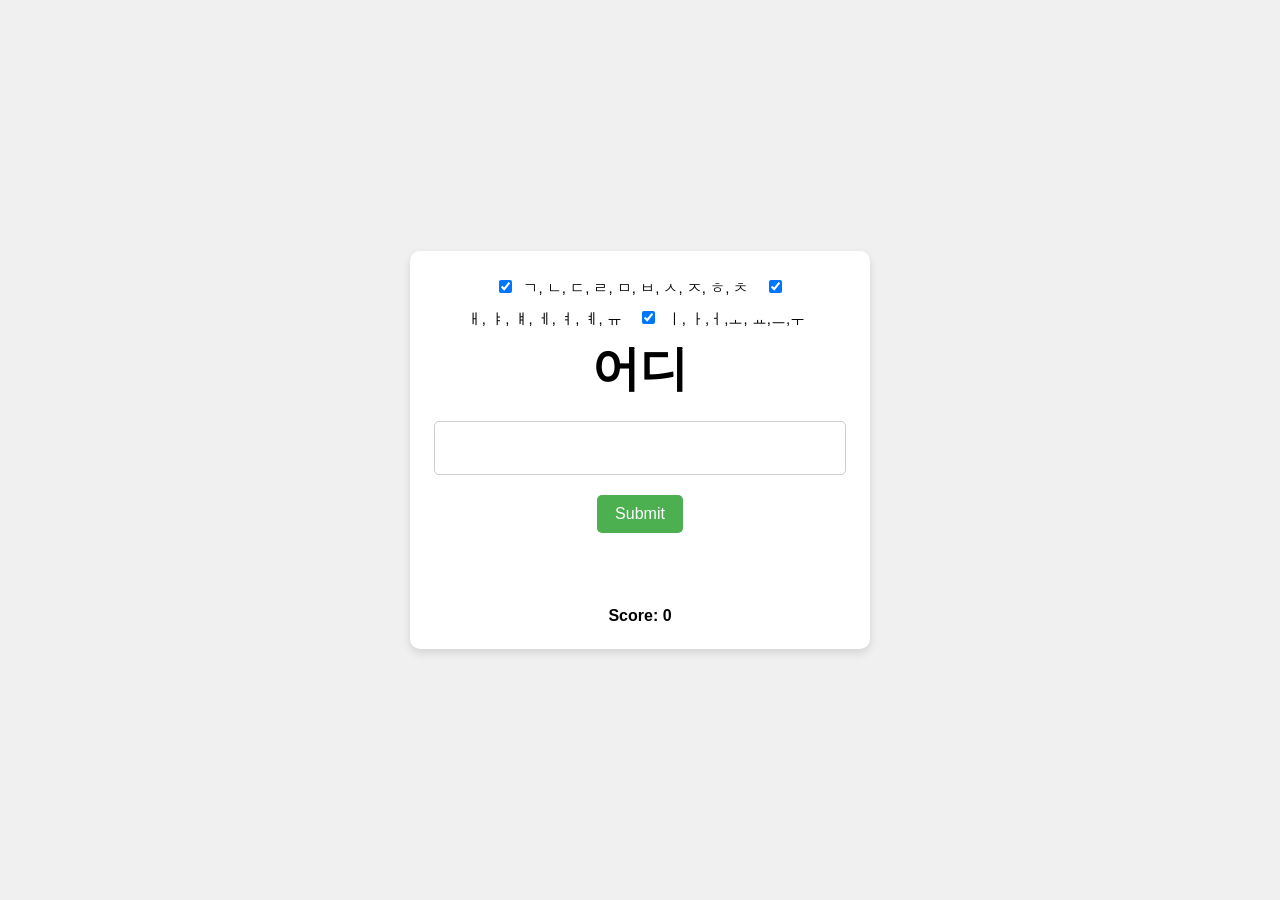
<file: index.html>
<!DOCTYPE html>
<html lang="en">
<head>
    <meta charset="UTF-8">
    <meta name="viewport" content="width=device-width, initial-scale=1.0">
    <title>Hangul Practice</title>
    <link rel="stylesheet" href="styles.css">
</head>
<body>
    <form id="myForm">
        <div>
            <input type="checkbox" id="consonants" checked>
            <label for="consonants">ㄱ, ㄴ, ㄷ, ㄹ, ㅁ, ㅂ, ㅅ, ㅈ, ㅎ, ㅊ</label>
            <input type="checkbox" id="vowels" checked>
            <label for="vowels">ㅐ, ㅑ, ㅒ, ㅔ, ㅕ, ㅖ, ㅠ</label>
            <input type="checkbox" id="vowels2" checked>
            <label for="vowels2">ㅣ, ㅏ,ㅓ,ㅗ, ㅛ,ㅡ,ㅜ</label>
        </div>
        <div id="hangulCharacter"></div>
        <input type="text" id="userInput" autocomplete="off">
        <button type="submit">Submit</button>
        <div id="result"></div>
        <div id="counter">Score: 0</div>
    </form>
    

    <script>
        /*const hangul = {
    "ㄱ": "k",
    "ㄴ": "n",
    "ㄷ": "d",
    "ㄹ": "r",
    "ㅁ": "m",
    "ㅂ": "b",
    "ㅅ": "s",
    "ㅈ": "j",
    "ㅎ": "h",
    "ㅊ": "ch",
    "ㅣ": "i",
    "ㅏ": "a",
    "ㅐ": "ae",
    "ㅑ": "ya",
    "ㅒ": "yae",
    "ㅓ": "eo",
    "ㅔ": "e",
    "ㅕ": "yeo",
    "ㅖ": "ye",
    "ㅗ": "o",
    "ㅛ": "yo",
    "ㅜ": "u",
    "ㅠ": "yu",
    "ㅡ": "eu",
    "보세요": "boseyo",
    "읽으세요": "irkeuseyo",
    
    // Additional words
    "쓰세요": "sseuseyo",
    "말하세요": "malhaseyo",
    "따라 하세요": "ttara haseyo",
    "알아요": "arayo",
    "몰라요": "mollayo",
    "안녕히 가세요": "annyeonghi gaseyo",
    "어느": "eoneu",
    "이름": "ireum",
    "나라": "nara",
    "뭐": "mwo",
    "국적": "gukjeok",
    "일본": "ilbon",
    "인도": "indo",
    "영국": "yeongguk",
    "독일": "dogil",
    "의사": "uisa",
    "간호사": "ganhosa",
    "선생님": "seonsaengnim",
    "경찰": "gyeongchal",
    "중국": "jung-guk",
    "프랑스": "peurangseu",
    "러시아": "reosia",
    "사람": "saram",
    "직업": "jigeop",
    "가수": "gasu",
    "학생": "haksaeng",
    "요리사": "yorisa",
    "변호사": "byeonhosa",
    "연구원": "yeonguwon",
    "여자친구": "yeojachingu",
    "남자친구": "namjachingu",
    "가방": "gabang",
    "의자": "uija",
    "책상": "chaeksang",
    "노트북": "noteubuk",
    "지도": "jido",
    "공책": "gongchaek",
    "휴대폰": "hyudaepon",
    "연필": "yeonpil",
    "지우개": "jiugae",
    "창문": "changmun",
    "모자": "moja",
    "시계": "sigye",
    "책": "chaek",
    "필통": "piltong",
    "펜": "pen",
    "지갑": "jigap",
    "돈": "don",
    "조직": "jojik",
    "우산": "usan",
    "카메라": "kamera",
    "차": "cha",
    "물": "mul",
    "거울": "geoul",
    "열쇠": "yeolsoe",
    "명함": "myeongham",
    "그림": "geurim",
    "주다": "juda",
    "잠깐만요": "jamkkanmanyo",
    "기다리다": "gidarida",
    "보다": "boda",
    "읽다": "ilkda",
    "앉다": "anjda",
    "몇": "myeot",
    "반찬": "banchan",
    "우유": "uyu",
    "수량": "suryang",
    "오늘": "oneul",
    "신문": "sinmun",
    "꽃": "kkoch",
    "영화": "yeonghwa",
    "같이": "gachi",
    "요리하다": "yorihada",
    "쇼핑": "syoping",
    "자다": "jada",
    "배우다": "baeuda",
    "운동하다": "undonghada",
    "사다": "sada",
    "마시다": "masida",
    "일하다": "ilhada",
    "노래하다": "noraehada",
    "전화하다": "jeonhwahada",
    "가르치다": "gareuchida",
    "여기": "yeogi",
    "저기": "jeogi",
    "거기": "geogi",
    "어디": "eodi",
    "공원": "gongwon",
    "식당": "sikdang",
    "대사관": "daesagwan",
    "병원": "byeongwon",
    "공항": "gonghang",
    "도서관": "doseogwan",
    "화장실": "hwajangsil",
    "서점": "seojeom",
    "은행": "eunhaeng",
    "극장": "geukjang"
};*/
const hangul = {
  "주다": "to give",
  "기다리다": "to wait",
  "보다": "to look",
  "일하다": "to work",
  "읽다": "to read",
  "앉다": "to sit",
  "자다": "to sleep",
  "배우다": "to learn",
  "운동하다": "to exercise",
  "사다": "to buy",
  "마시다": "to drink",
  "노래하다": "to sing",
  "전화하다": "to call",
  "가르치다": "to teach",
  "여기": "here",
  "저기": "over there",
  "거기": "there",
  "어디": "where",
  "공원": "park",
  "식당": "restaurant",
  "대사관": "embassy",
  "병원": "hospital",
  "공항": "airport",
  "도서관": "library",
  "화장실": "toilet",
  "서점": "bookstore",
  "은행": "bank",
  "극장": "theater",
  "요즘": "these days",
  "백화점": "department store",
  "커피숍": "coffee shop",
  "학교": "school"
};


        const consonants = [
  "주다",
  "기다리다",
  "보다",
  "일하다",
  "읽다",
  "앉다",
  "자다",
  "배우다",
  "운동하다",
  "사다",
  "마시다",
  "노래하다",
  "전화하다",
  "가르치다",
  "여기",
  "저기",
  "거기",
  "어디",
  "공원",
  "식당",
  "대사관",
  "병원",
  "공항",
  "도서관",
  "화장실",
  "서점",
  "은행",
  "극장",
  "요즘",
  "백화점",
  "커피숍",
  "학교"
];
        const vowels = [];

        const vowels2 = [];
        
        let correctCounter = 0;

        function getRandomHangul(selectedHangul) {
            const randomIndex = Math.floor(Math.random() * selectedHangul.length);
            return selectedHangul[randomIndex];
        }

        function displayNewHangul() {
            let selectedHangul = [];
            if (document.getElementById('consonants').checked) {
                selectedHangul = selectedHangul.concat(consonants);
            }
            if (document.getElementById('vowels').checked) {
                selectedHangul = selectedHangul.concat(vowels);
            }
            if (document.getElementById('vowels2').checked) {
                selectedHangul = selectedHangul.concat(vowels2);
            }
            const hangulChar = getRandomHangul(selectedHangul);
            document.getElementById('hangulCharacter').textContent = hangulChar;
            return hangulChar;
        }

        // Display a random Hangul character on page load
        let currentHangul = displayNewHangul();

        document.getElementById('myForm').addEventListener('submit', function(event) {
            event.preventDefault(); // Prevent form from submitting

            var userInput = document.getElementById('userInput').value.trim().toLowerCase();
            var resultElement = document.getElementById('result');
            var counterElement = document.getElementById('counter');
            var correctHangul = hangul[currentHangul];

            if (userInput === correctHangul) {
                correctCounter++; // Increment the counter
                resultElement.textContent = "Input is correct!";
                resultElement.style.color = "green";
            } else {
                resultElement.textContent = `Input is incorrect. The correct answer is ${correctHangul}.`;
                resultElement.style.color = "red";
            }

            counterElement.textContent = "Score: " + correctCounter; // Update the counter display

            // Reset the form input field
            document.getElementById('userInput').value = '';

            // Display a new random Hangul character
            currentHangul = displayNewHangul();
        });

        // Update the displayed Hangul character when checkboxes are changed
        document.getElementById('consonants').addEventListener('change', displayNewHangul);
        document.getElementById('vowels').addEventListener('change', displayNewHangul);
        document.getElementById('vowels2').addEventListener('change', displayNewHangul);
    </script>
</body>
</html>
</file>
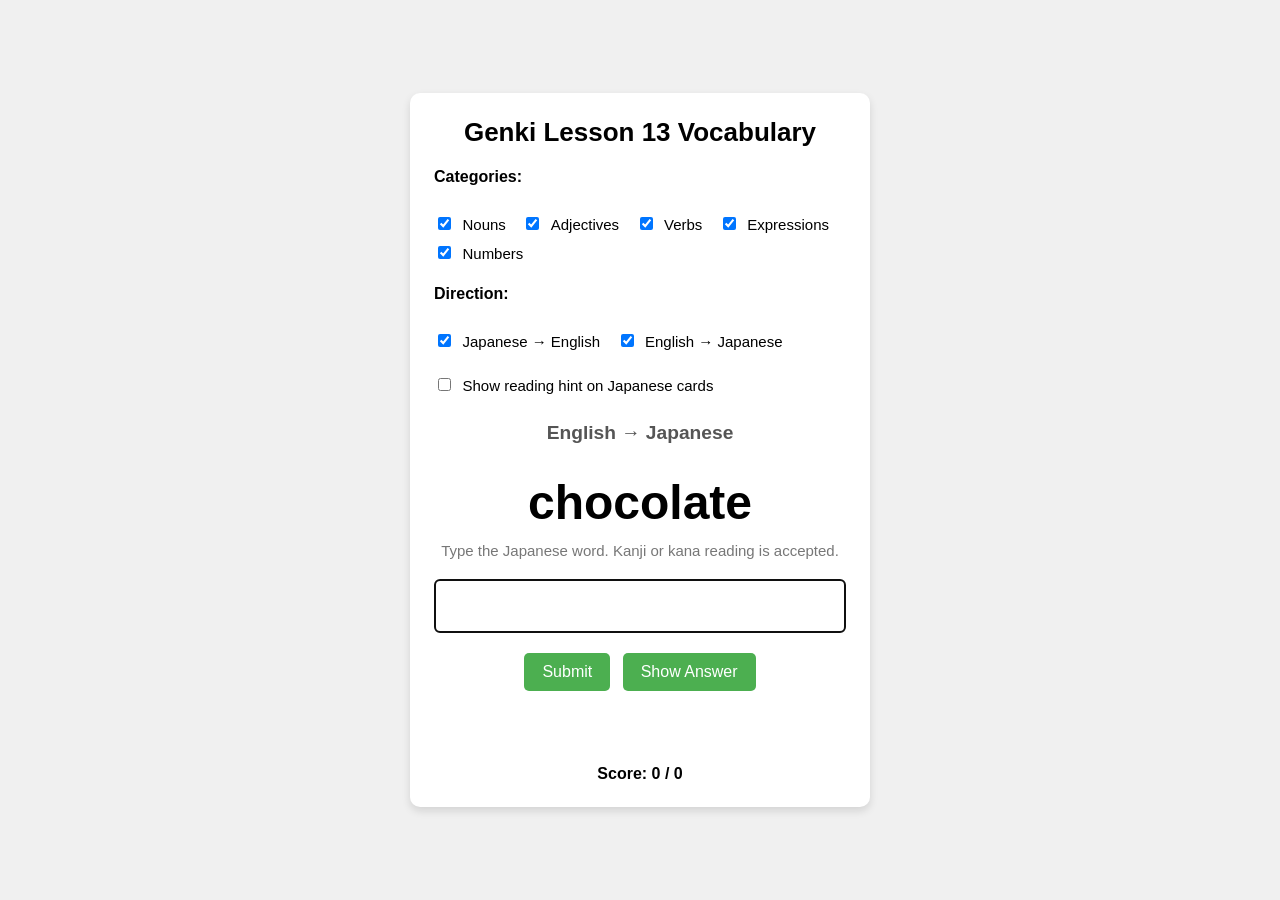
<file: index copy.html>
<!DOCTYPE html>
<html lang="en">
<head>
  <meta charset="UTF-8">
  <meta name="viewport" content="width=device-width, initial-scale=1.0">
  <title>Genki Lesson 13 Vocab Flashcards</title>
  <link rel="stylesheet" href="styles.css">

  <style>
    body {
      font-family: Arial, sans-serif;
      padding: 20px;
    }

    #cardPrompt {
      font-size: 3rem;
      margin: 30px 0 10px;
      font-weight: bold;
    }

    #mode {
      font-size: 1.2rem;
      color: #555;
      margin-top: 20px;
    }

    #hint {
      color: #777;
      margin-bottom: 15px;
    }

    input[type="text"] {
      font-size: 1.3rem;
      padding: 8px;
      width: 90%;
      max-width: 500px;
    }

    button {
      font-size: 1rem;
      padding: 8px 12px;
      margin-top: 10px;
    }

    #result {
      margin-top: 20px;
      font-size: 1.2rem;
      min-height: 40px;
    }

    #counter {
      margin-top: 10px;
      font-weight: bold;
    }

    .controls {
      margin-bottom: 15px;
    }

    label {
      margin-right: 12px;
      display: inline-block;
    }
  </style>
</head>

<body>
  <form id="myForm">
    <h1>Genki Lesson 13 Vocabulary</h1>

    <div class="controls">
      <strong>Categories:</strong><br>

      <input type="checkbox" id="nouns" checked>
      <label for="nouns">Nouns</label>

      <input type="checkbox" id="adjectives" checked>
      <label for="adjectives">Adjectives</label>

      <input type="checkbox" id="verbs" checked>
      <label for="verbs">Verbs</label>

      <input type="checkbox" id="expressions" checked>
      <label for="expressions">Expressions</label>

      <input type="checkbox" id="numbers" checked>
      <label for="numbers">Numbers</label>
    </div>

    <div class="controls">
      <strong>Direction:</strong><br>

      <input type="checkbox" id="jpToEn" checked>
      <label for="jpToEn">Japanese → English</label>

      <input type="checkbox" id="enToJp" checked>
      <label for="enToJp">English → Japanese</label>
    </div>

    <div class="controls">
      <input type="checkbox" id="showReading">
      <label for="showReading">Show reading hint on Japanese cards</label>
    </div>

    <div id="mode"></div>
    <div id="cardPrompt"></div>
    <div id="hint"></div>

    <input type="text" id="userInput" autocomplete="off" autofocus>
    <br>

    <button type="submit">Submit</button>
    <button type="button" id="showAnswerButton">Show Answer</button>

    <div id="result"></div>
    <div id="counter">Score: 0 / 0</div>
  </form>

  <script>
const vocab = [
  // Nouns
  {
    jp: "奥さん",
    reading: "おくさん",
    en: ["wife", "your wife", "someone's wife"],
    category: "nouns"
  },
  {
    jp: "ご主人",
    reading: "ごしゅじん",
    en: ["husband", "your husband", "someone's husband"],
    category: "nouns"
  },
  {
    jp: "パートナー",
    reading: "パートナー",
    en: ["partner"],
    category: "nouns"
  },
  {
    jp: "おじさん",
    reading: "おじさん",
    en: ["uncle", "middle-aged man"],
    category: "nouns"
  },
  {
    jp: "おばさん",
    reading: "おばさん",
    en: ["aunt", "middle-aged woman"],
    category: "nouns"
  },
  {
    jp: "両親",
    reading: "りょうしん",
    en: ["parents"],
    category: "nouns"
  },
  {
    jp: "大家さん",
    reading: "おおやさん",
    en: ["landlord", "landlady"],
    category: "nouns"
  },
  {
    jp: "皆さん",
    reading: "みなさん",
    en: ["everyone", "all of you"],
    category: "nouns"
  },
  {
    jp: "チョコレート",
    reading: "チョコレート",
    en: ["chocolate"],
    category: "nouns"
  },
  {
    jp: "みかん",
    reading: "みかん",
    en: ["mandarin orange", "orange"],
    category: "nouns"
  },
  {
    jp: "トレーナー",
    reading: "トレーナー",
    en: ["sweatshirt"],
    category: "nouns"
  },
  {
    jp: "シャツ",
    reading: "シャツ",
    en: ["shirt"],
    category: "nouns"
  },
  {
    jp: "ネクタイ",
    reading: "ネクタイ",
    en: ["necktie", "tie"],
    category: "nouns"
  },
  {
    jp: "マフラー",
    reading: "マフラー",
    en: ["winter scarf", "scarf"],
    category: "nouns"
  },
  {
    jp: "指輪",
    reading: "ゆびわ",
    en: ["ring"],
    category: "nouns"
  },
  {
    jp: "鉛筆",
    reading: "えんぴつ",
    en: ["pencil"],
    category: "nouns"
  },
  {
    jp: "ぬいぐるみ",
    reading: "ぬいぐるみ",
    en: ["stuffed animal", "teddy bear", "plush toy"],
    category: "nouns"
  },
  {
    jp: "漫画",
    reading: "まんが",
    en: ["comic book", "manga"],
    category: "nouns"
  },
  {
    jp: "化粧品",
    reading: "けしょうひん",
    en: ["cosmetics", "makeup"],
    category: "nouns"
  },
  {
    jp: "ラジオ",
    reading: "ラジオ",
    en: ["radio"],
    category: "nouns"
  },
  {
    jp: "お皿",
    reading: "おさら",
    en: ["plate", "dish"],
    category: "nouns"
  },
  {
    jp: "お返し",
    reading: "おかえし",
    en: ["return gift", "return", "token of gratitude"],
    category: "nouns"
  },
  {
    jp: "履歴書",
    reading: "りれきしょ",
    en: ["resume", "résumé", "CV"],
    category: "nouns"
  },
  {
    jp: "クリスマス",
    reading: "クリスマス",
    en: ["Christmas"],
    category: "nouns"
  },
  {
    jp: "バレンタインデー",
    reading: "バレンタインデー",
    en: ["Valentine's Day", "Valentines Day"],
    category: "nouns"
  },
  {
    jp: "ホワイトデー",
    reading: "ホワイトデー",
    en: ["White Day"],
    category: "nouns"
  },

  // Adjectives
  {
    jp: "欲しい",
    reading: "ほしい",
    en: ["to want", "want", "wanted"],
    category: "adjectives"
  },
  {
    jp: "おしゃれな",
    reading: "おしゃれな",
    jpAnswers: ["おしゃれな", "おしゃれ"],
    en: ["fashionable", "stylish"],
    category: "adjectives"
  },
  {
    jp: "けちな",
    reading: "けちな",
    jpAnswers: ["けちな", "けち"],
    en: ["stingy", "cheap"],
    category: "adjectives"
  },

  // Verbs
  {
    jp: "送る",
    reading: "おくる",
    en: ["to send", "send"],
    category: "verbs"
  },
  {
    jp: "似合う",
    reading: "にあう",
    en: ["to look good on", "look good on", "to suit", "suit"],
    category: "verbs"
  },
  {
    jp: "あきらめる",
    reading: "あきらめる",
    en: ["to give up", "give up"],
    category: "verbs"
  },
  {
    jp: "あげる",
    reading: "あげる",
    en: ["to give", "give", "to give to others"],
    category: "verbs"
  },
  {
    jp: "くれる",
    reading: "くれる",
    en: ["to give me", "give me", "to give us", "give us"],
    category: "verbs"
  },
  {
    jp: "できる",
    reading: "できる",
    en: ["to come into existence", "come into existence", "to be made", "be made", "can do"],
    category: "verbs"
  },
  {
    jp: "相談する",
    reading: "そうだんする",
    en: ["to consult", "consult", "to ask for advice", "ask for advice"],
    category: "verbs"
  },
  {
    jp: "注意する",
    reading: "ちゅういする",
    en: ["to give warning", "give warning", "to warn", "warn", "to watch out", "watch out"],
    category: "verbs"
  },
  {
    jp: "プロポーズする",
    reading: "プロポーズする",
    en: ["to propose marriage", "propose marriage", "to propose", "propose"],
    category: "verbs"
  },

  // Adverbs and expressions
  {
    jp: "～くん",
    reading: "～くん",
    en: ["Mr.", "Ms.", "casual suffix"],
    category: "expressions"
  },
  {
    jp: "～たち",
    reading: "～たち",
    en: ["plural suffix", "makes a noun plural"],
    category: "expressions"
  },
  {
    jp: "私たち",
    reading: "わたしたち",
    en: ["we", "us"],
    category: "expressions"
  },
  {
    jp: "こんな",
    reading: "こんな",
    en: ["like this", "this kind of"],
    category: "expressions"
  },
  {
    jp: "急に",
    reading: "きゅうに",
    en: ["suddenly"],
    category: "expressions"
  },
  {
    jp: "ちょうど",
    reading: "ちょうど",
    en: ["exactly", "just"],
    category: "expressions"
  },
  {
    jp: "よく",
    reading: "よく",
    en: ["well", "often"],
    category: "expressions"
  },
  {
    jp: "さあ",
    reading: "さあ",
    en: ["I am not sure", "I don't know"],
    category: "expressions"
  },
  {
    jp: "どうしたらいい",
    reading: "どうしたらいい",
    en: ["what should one do", "what should I do", "what should we do"],
    category: "expressions"
  },

  // Counters
  {
    jp: "～個",
    reading: "～こ",
    en: ["counter for small items", "generic counter for smaller items"],
    category: "numbers"
  },
  {
    jp: "～冊",
    reading: "～さつ",
    en: ["counter for bound volumes", "counter for books"],
    category: "numbers"
  },
  {
    jp: "～台",
    reading: "～だい",
    en: ["counter for equipment", "counter for machines", "counter for vehicles"],
    category: "numbers"
  },
  {
    jp: "～匹",
    reading: "～ひき",
    en: ["counter for small animals", "counter for smaller animals"],
    category: "numbers"
  },
  {
    jp: "～本",
    reading: "～ほん",
    en: ["counter for long objects", "counter for cylindrical objects"],
    category: "numbers"
  }
];

    let currentCard = null;
    let currentDirection = null;
    let correctCounter = 0;
    let totalCounter = 0;

    function normalizeEnglish(text) {
      return text
        .toLowerCase()
        .trim()
        .replace(/[.,!?;:()]/g, "")
        .replace(/[’']/g, "")
        .replace(/\.\.\./g, "")
        .replace(/\s+/g, " ")
        .replace(/^to be /, "")
        .replace(/^to /, "");
    }

    function normalizeJapanese(text) {
      return text
        .trim()
        .replace(/\s+/g, "")
        .replace(/[～~]/g, "");
    }

    function getCheckedCategories() {
      const categories = [];

      if (document.getElementById("nouns").checked) {
        categories.push("nouns");
      }

      if (document.getElementById("adjectives").checked) {
        categories.push("adjectives");
      }

      if (document.getElementById("verbs").checked) {
        categories.push("verbs");
      }

      if (document.getElementById("expressions").checked) {
        categories.push("expressions");
      }

      if (document.getElementById("numbers").checked) {
        categories.push("numbers");
      }

      return categories;
    }

    function getCheckedDirections() {
      const directions = [];

      if (document.getElementById("jpToEn").checked) {
        directions.push("jp-en");
      }

      if (document.getElementById("enToJp").checked) {
        directions.push("en-jp");
      }

      return directions;
    }

    function getRandomItem(array) {
      return array[Math.floor(Math.random() * array.length)];
    }

    function displayNewCard() {
      const selectedCategories = getCheckedCategories();
      const selectedDirections = getCheckedDirections();

      const resultElement = document.getElementById("result");
      const modeElement = document.getElementById("mode");
      const cardPromptElement = document.getElementById("cardPrompt");
      const hintElement = document.getElementById("hint");

      if (selectedCategories.length === 0) {
        cardPromptElement.textContent = "Select at least one category.";
        modeElement.textContent = "";
        hintElement.textContent = "";
        currentCard = null;
        return;
      }

      if (selectedDirections.length === 0) {
        cardPromptElement.textContent = "Select at least one direction.";
        modeElement.textContent = "";
        hintElement.textContent = "";
        currentCard = null;
        return;
      }

      const selectedVocab = vocab.filter(card =>
        selectedCategories.includes(card.category)
      );

      currentCard = getRandomItem(selectedVocab);
      currentDirection = getRandomItem(selectedDirections);

      resultElement.textContent = "";

      if (currentDirection === "jp-en") {
        modeElement.textContent = "Japanese → English";
        cardPromptElement.textContent = currentCard.jp;

        if (document.getElementById("showReading").checked) {
          hintElement.textContent = "Reading: " + currentCard.reading;
        } else {
          hintElement.textContent = "Type the English meaning.";
        }
      } else {
        modeElement.textContent = "English → Japanese";
        cardPromptElement.textContent = currentCard.en[0];
        hintElement.textContent = "Type the Japanese word. Kanji or kana reading is accepted.";
      }

      document.getElementById("userInput").focus();
    }

    function checkAnswer(userInput) {
      if (!currentCard) {
        return false;
      }

      if (currentDirection === "jp-en") {
        const normalizedInput = normalizeEnglish(userInput);

        return currentCard.en.some(answer =>
          normalizeEnglish(answer) === normalizedInput
        );
      }

      if (currentDirection === "en-jp") {
        const normalizedInput = normalizeJapanese(userInput);

        const acceptedJapaneseAnswers = [
          currentCard.jp,
          currentCard.reading,
          ...(currentCard.jpAnswers || [])
        ];

        return acceptedJapaneseAnswers.some(answer =>
          normalizeJapanese(answer) === normalizedInput
        );
      }

      return false;
    }

    function getCorrectAnswerText() {
      if (!currentCard) {
        return "";
      }

      if (currentDirection === "jp-en") {
        return `${currentCard.en[0]} — ${currentCard.jp}（${currentCard.reading}）`;
      }

      return `${currentCard.jp}（${currentCard.reading}） — ${currentCard.en[0]}`;
    }

    document.getElementById("myForm").addEventListener("submit", function(event) {
      event.preventDefault();

      const userInput = document.getElementById("userInput").value.trim();
      const resultElement = document.getElementById("result");
      const counterElement = document.getElementById("counter");

      if (!currentCard || userInput === "") {
        return;
      }

      totalCounter++;

      if (checkAnswer(userInput)) {
        correctCounter++;
        resultElement.textContent = "Correct!";
        resultElement.style.color = "green";
      } else {
        resultElement.textContent = "Incorrect. Correct answer: " + getCorrectAnswerText();
        resultElement.style.color = "red";
      }

      counterElement.textContent = `Score: ${correctCounter} / ${totalCounter}`;

      document.getElementById("userInput").value = "";

      setTimeout(displayNewCard, 700);
    });

    document.getElementById("showAnswerButton").addEventListener("click", function() {
      const resultElement = document.getElementById("result");

      resultElement.textContent = "Answer: " + getCorrectAnswerText();
      resultElement.style.color = "blue";
      document.getElementById("userInput").focus();
    });

    const allCheckboxes = document.querySelectorAll("input[type='checkbox']");

    allCheckboxes.forEach(checkbox => {
      checkbox.addEventListener("change", displayNewCard);
    });

    displayNewCard();
  </script>
</body>
</html>
</file>
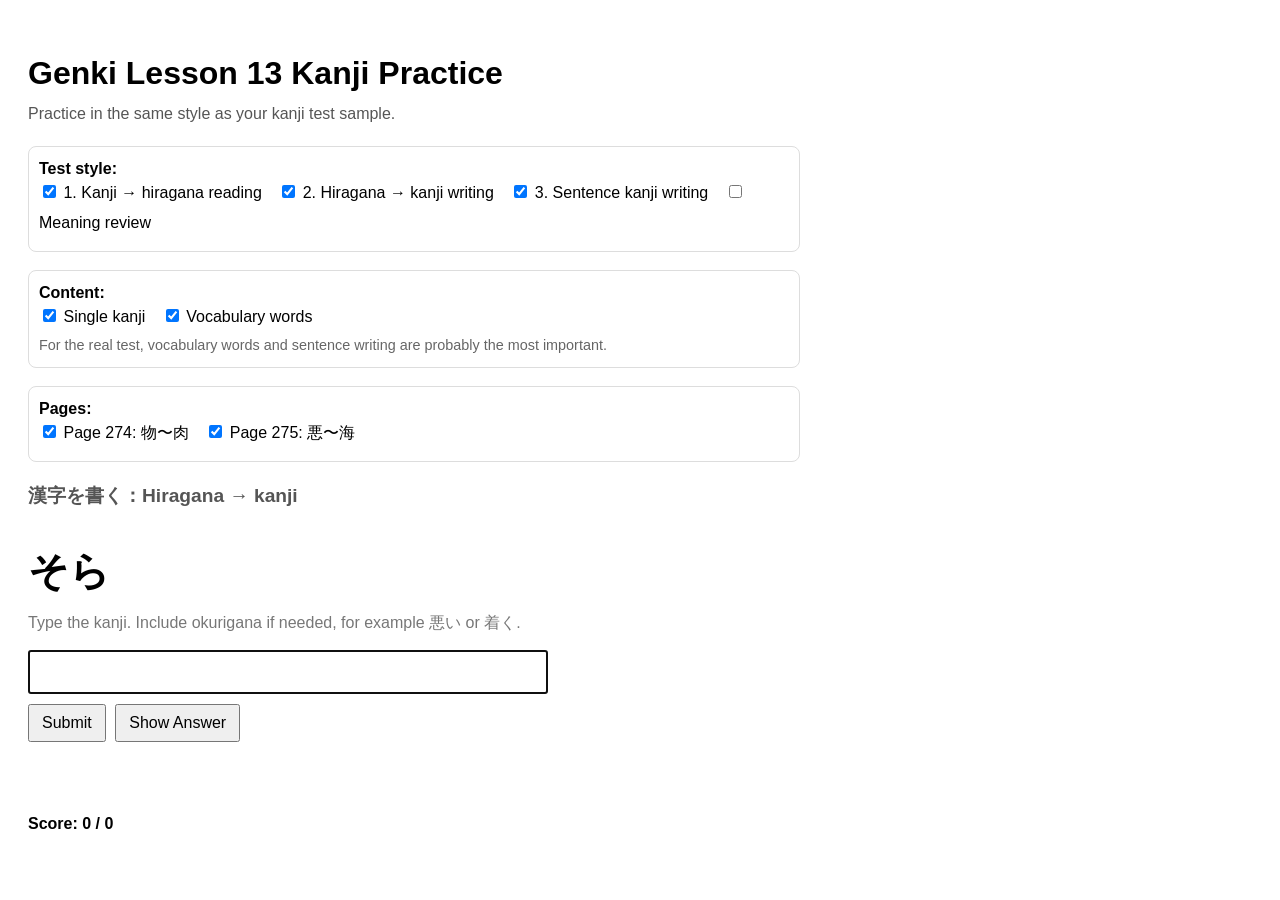
<file: kanjitest13.html>
<!DOCTYPE html>
<html lang="en">
<head>
  <meta charset="UTF-8">
  <meta name="viewport" content="width=device-width, initial-scale=1.0">
  <title>Lesson 13 Kanji Test Practice</title>

  <style>
    body {
      font-family: Arial, sans-serif;
      padding: 20px;
      line-height: 1.5;
    }

    h1 {
      margin-bottom: 5px;
    }

    .subtitle {
      color: #555;
      margin-bottom: 20px;
    }

    #cardPrompt {
      font-size: 2.5rem;
      margin: 30px 0 10px;
      font-weight: bold;
    }

    #mode {
      font-size: 1.2rem;
      color: #555;
      margin-top: 20px;
      font-weight: bold;
    }

    #hint {
      color: #777;
      margin-bottom: 15px;
    }

    input[type="text"] {
      font-size: 1.3rem;
      padding: 8px;
      width: 90%;
      max-width: 500px;
    }

    button {
      font-size: 1rem;
      padding: 8px 12px;
      margin-top: 10px;
      margin-right: 5px;
    }

    #result {
      margin-top: 20px;
      font-size: 1.2rem;
      min-height: 40px;
    }

    #counter {
      margin-top: 10px;
      font-weight: bold;
    }

    .controls {
      margin-bottom: 18px;
      padding: 10px;
      border: 1px solid #ddd;
      border-radius: 8px;
      max-width: 750px;
    }

    label {
      margin-right: 12px;
      display: inline-block;
      margin-bottom: 6px;
    }

    .target {
      text-decoration: underline;
      text-decoration-thickness: 3px;
      font-weight: bold;
    }

    .small-note {
      font-size: 0.9rem;
      color: #666;
    }
  </style>
</head>

<body>
  <form id="myForm">
    <h1>Genki Lesson 13 Kanji Practice</h1>
    <div class="subtitle">Practice in the same style as your kanji test sample.</div>

    <div class="controls">
      <strong>Test style:</strong><br>

      <input type="checkbox" id="readingTest" checked>
      <label for="readingTest">1. Kanji → hiragana reading</label>

      <input type="checkbox" id="writingTest" checked>
      <label for="writingTest">2. Hiragana → kanji writing</label>

      <input type="checkbox" id="sentenceTest" checked>
      <label for="sentenceTest">3. Sentence kanji writing</label>

      <input type="checkbox" id="meaningTest">
      <label for="meaningTest">Meaning review</label>
    </div>

    <div class="controls">
      <strong>Content:</strong><br>

      <input type="checkbox" id="singleKanji" checked>
      <label for="singleKanji">Single kanji</label>

      <input type="checkbox" id="vocabWords" checked>
      <label for="vocabWords">Vocabulary words</label>

      <div class="small-note">
        For the real test, vocabulary words and sentence writing are probably the most important.
      </div>
    </div>

    <div class="controls">
      <strong>Pages:</strong><br>

      <input type="checkbox" id="page274" checked>
      <label for="page274">Page 274: 物〜肉</label>

      <input type="checkbox" id="page275" checked>
      <label for="page275">Page 275: 悪〜海</label>
    </div>

    <div id="mode"></div>
    <div id="cardPrompt"></div>
    <div id="hint"></div>

    <input type="text" id="userInput" autocomplete="off" autofocus>
    <br>

    <button type="submit">Submit</button>
    <button type="button" id="showAnswerButton">Show Answer</button>

    <div id="result"></div>
    <div id="counter">Score: 0 / 0</div>
  </form>

  <script>
const cards = [
  // Page 274 single kanji
  {
    jp: "物",
    readings: ["もの", "ぶつ"],
    en: ["thing", "object"],
    kind: "single",
    page: "274"
  },
  {
    jp: "鳥",
    readings: ["とり", "ちょう"],
    en: ["bird"],
    kind: "single",
    page: "274"
  },
  {
    jp: "料",
    readings: ["りょう"],
    en: ["fee", "ingredients", "material"],
    kind: "single",
    page: "274"
  },
  {
    jp: "理",
    readings: ["り"],
    en: ["reason", "logic"],
    kind: "single",
    page: "274"
  },
  {
    jp: "特",
    readings: ["とく"],
    en: ["special"],
    kind: "single",
    page: "274"
  },
  {
    jp: "安",
    readings: ["やす", "あん"],
    en: ["cheap", "safe", "peaceful"],
    kind: "single",
    page: "274"
  },
  {
    jp: "飯",
    readings: ["はん"],
    en: ["meal", "rice", "cooked rice"],
    kind: "single",
    page: "274"
  },
  {
    jp: "肉",
    readings: ["にく"],
    en: ["meat"],
    kind: "single",
    page: "274"
  },

  // Page 275 single kanji
  {
    jp: "悪",
    readings: ["わる", "あく"],
    en: ["bad", "wrong", "evil"],
    kind: "single",
    page: "275"
  },
  {
    jp: "体",
    readings: ["からだ", "たい"],
    en: ["body"],
    kind: "single",
    page: "275"
  },
  {
    jp: "同",
    readings: ["おな", "どう"],
    en: ["same"],
    kind: "single",
    page: "275"
  },
  {
    jp: "着",
    readings: ["つ", "き", "ちゃく"],
    en: ["arrive", "wear", "arrival"],
    kind: "single",
    page: "275"
  },
  {
    jp: "空",
    readings: ["そら", "くう", "あ"],
    en: ["sky", "empty", "air"],
    kind: "single",
    page: "275"
  },
  {
    jp: "港",
    readings: ["みなと", "こう"],
    en: ["port", "harbor", "harbour"],
    kind: "single",
    page: "275"
  },
  {
    jp: "昼",
    readings: ["ひる", "ちゅう"],
    en: ["noon", "daytime", "lunch"],
    kind: "single",
    page: "275"
  },
  {
    jp: "海",
    readings: ["うみ", "かい"],
    en: ["sea", "ocean"],
    kind: "single",
    page: "275"
  },

  // 物
  {
    jp: "食べ物",
    readings: ["たべもの"],
    en: ["food"],
    kind: "word",
    page: "274",
    sentence: "日本の【たべもの】が好きです。"
  },
  {
    jp: "飲み物",
    readings: ["のみもの"],
    en: ["drink", "beverage"],
    kind: "word",
    page: "274",
    sentence: "コンビニで【のみもの】を買いました。"
  },
  {
    jp: "買い物",
    readings: ["かいもの"],
    en: ["shopping"],
    kind: "word",
    page: "274",
    sentence: "土曜日に【かいもの】をします。"
  },
  {
    jp: "動物",
    readings: ["どうぶつ"],
    en: ["animal"],
    kind: "word",
    page: "274",
    sentence: "動物園で【どうぶつ】を見ました。"
  },
  {
    jp: "物価",
    readings: ["ぶっか"],
    en: ["commodity prices", "prices", "cost of living"],
    kind: "word",
    page: "274",
    sentence: "日本は【ぶっか】が高いです。"
  },

  // 鳥
  {
    jp: "鳥",
    readings: ["とり"],
    en: ["bird"],
    kind: "word",
    page: "274",
    sentence: "木に【とり】がいます。"
  },
  {
    jp: "焼き鳥",
    readings: ["やきとり"],
    en: ["grilled chicken", "yakitori"],
    kind: "word",
    page: "274",
    sentence: "昨日、【やきとり】を食べました。"
  },
  {
    jp: "白鳥",
    readings: ["はくちょう"],
    en: ["swan"],
    kind: "word",
    page: "274",
    sentence: "湖で【はくちょう】を見ました。"
  },

  // 料
  {
    jp: "料理",
    readings: ["りょうり"],
    en: ["cooking", "cuisine", "dish"],
    kind: "word",
    page: "274",
    sentence: "日本の【りょうり】が好きです。"
  },
  {
    jp: "料金",
    readings: ["りょうきん"],
    en: ["charge", "fee"],
    kind: "word",
    page: "274",
    sentence: "この店の【りょうきん】は高いです。"
  },
  {
    jp: "給料",
    readings: ["きゅうりょう"],
    en: ["salary", "wages", "pay"],
    kind: "word",
    page: "274",
    sentence: "アルバイトの【きゅうりょう】をもらいました。"
  },
  {
    jp: "授業料",
    readings: ["じゅぎょうりょう"],
    en: ["tuition", "tuition fee"],
    kind: "word",
    page: "274",
    sentence: "大学の【じゅぎょうりょう】は高いです。"
  },

  // 理
  {
    jp: "理由",
    readings: ["りゆう"],
    en: ["reason"],
    kind: "word",
    page: "274",
    sentence: "その【りゆう】が分かりません。"
  },
  {
    jp: "地理",
    readings: ["ちり"],
    en: ["geography"],
    kind: "word",
    page: "274",
    sentence: "高校で【ちり】を勉強しました。"
  },
  {
    jp: "無理",
    readings: ["むり"],
    jpAnswers: ["無理", "無理な"],
    en: ["impossible", "unreasonable"],
    kind: "word",
    page: "274",
    sentence: "それは【むり】です。"
  },

  // 特
  {
    jp: "特に",
    readings: ["とくに"],
    en: ["especially", "particularly"],
    kind: "word",
    page: "274",
    sentence: "私は魚が【とくに】好きです。"
  },
  {
    jp: "特別",
    readings: ["とくべつ"],
    jpAnswers: ["特別", "特別な"],
    en: ["special"],
    kind: "word",
    page: "274",
    sentence: "今日は【とくべつ】な日です。"
  },
  {
    jp: "特徴",
    readings: ["とくちょう"],
    en: ["characteristic", "feature"],
    kind: "word",
    page: "274",
    sentence: "この町の【とくちょう】は何ですか。"
  },
  {
    jp: "特急",
    readings: ["とっきゅう"],
    en: ["super express", "limited express", "express train"],
    kind: "word",
    page: "274",
    sentence: "【とっきゅう】に乗りました。"
  },

  // 安
  {
    jp: "安い",
    readings: ["やすい"],
    en: ["cheap", "inexpensive"],
    kind: "word",
    page: "274",
    sentence: "この店は【やすい】です。"
  },
  {
    jp: "安全",
    readings: ["あんぜん"],
    jpAnswers: ["安全", "安全な"],
    en: ["safe", "safety"],
    kind: "word",
    page: "274",
    sentence: "日本は【あんぜん】です。"
  },
  {
    jp: "安心",
    readings: ["あんしん"],
    en: ["relief", "peace of mind"],
    kind: "word",
    page: "274",
    sentence: "友達に会って【あんしん】しました。"
  },
  {
    jp: "不安",
    readings: ["ふあん"],
    jpAnswers: ["不安", "不安な"],
    en: ["anxious", "worried", "uneasy"],
    kind: "word",
    page: "274",
    sentence: "テストがあるので【ふあん】です。"
  },

  // 飯
  {
    jp: "ご飯",
    readings: ["ごはん"],
    en: ["rice", "meal", "cooked rice"],
    kind: "word",
    page: "274",
    sentence: "朝、【ごはん】を食べました。"
  },
  {
    jp: "朝ご飯",
    readings: ["あさごはん"],
    en: ["breakfast"],
    kind: "word",
    page: "274",
    sentence: "【あさごはん】を食べましたか。"
  },
  {
    jp: "昼ご飯",
    readings: ["ひるごはん"],
    en: ["lunch"],
    kind: "word",
    page: "274",
    sentence: "【ひるごはん】を食べましょう。"
  },
  {
    jp: "晩ご飯",
    readings: ["ばんごはん"],
    en: ["dinner", "supper"],
    kind: "word",
    page: "274",
    sentence: "【ばんごはん】は何ですか。"
  },

  // 肉
  {
    jp: "肉",
    readings: ["にく"],
    en: ["meat"],
    kind: "word",
    page: "274",
    sentence: "私は【にく】が好きです。"
  },
  {
    jp: "牛肉",
    readings: ["ぎゅうにく"],
    en: ["beef"],
    kind: "word",
    page: "274",
    sentence: "【ぎゅうにく】を買いました。"
  },
  {
    jp: "豚肉",
    readings: ["ぶたにく"],
    en: ["pork"],
    kind: "word",
    page: "274",
    sentence: "【ぶたにく】を食べました。"
  },
  {
    jp: "肉屋",
    readings: ["にくや"],
    en: ["meat shop", "butcher"],
    kind: "word",
    page: "274",
    sentence: "【にくや】で肉を買いました。"
  },
  {
    jp: "筋肉",
    readings: ["きんにく"],
    en: ["muscle"],
    kind: "word",
    page: "274",
    sentence: "運動して【きんにく】が痛いです。"
  },

  // 悪
  {
    jp: "悪い",
    readings: ["わるい"],
    en: ["bad", "wrong"],
    kind: "word",
    page: "275",
    sentence: "天気が【わるい】です。"
  },
  {
    jp: "気分が悪い",
    readings: ["きぶんがわるい"],
    en: ["to feel sick", "feel sick", "sick", "unwell"],
    kind: "word",
    page: "275",
    sentence: "今日は【きぶんがわるい】です。"
  },
  {
    jp: "最悪",
    readings: ["さいあく"],
    en: ["the worst", "worst"],
    kind: "word",
    page: "275",
    sentence: "テストは【さいあく】でした。"
  },
  {
    jp: "悪魔",
    readings: ["あくま"],
    en: ["devil", "demon"],
    kind: "word",
    page: "275",
    sentence: "物語に【あくま】が出ます。"
  },

  // 体
  {
    jp: "体",
    readings: ["からだ"],
    en: ["body"],
    kind: "word",
    page: "275",
    sentence: "【からだ】を休めてください。"
  },
  {
    jp: "体重",
    readings: ["たいじゅう"],
    en: ["body weight", "weight"],
    kind: "word",
    page: "275",
    sentence: "【たいじゅう】をはかりました。"
  },
  {
    jp: "体操",
    readings: ["たいそう"],
    en: ["gymnastics", "physical exercise", "exercise"],
    kind: "word",
    page: "275",
    sentence: "朝、【たいそう】をします。"
  },

  // 同
  {
    jp: "同じ",
    readings: ["おなじ"],
    en: ["same"],
    kind: "word",
    page: "275",
    sentence: "私たちは【おなじ】クラスです。"
  },
  {
    jp: "同僚",
    readings: ["どうりょう"],
    en: ["coworker", "co-worker", "colleague"],
    kind: "word",
    page: "275",
    sentence: "【どうりょう】と昼ご飯を食べました。"
  },
  {
    jp: "同級生",
    readings: ["どうきゅうせい"],
    en: ["classmate"],
    kind: "word",
    page: "275",
    sentence: "彼は私の【どうきゅうせい】です。"
  },
  {
    jp: "同時",
    readings: ["どうじ"],
    en: ["same time", "simultaneous"],
    kind: "word",
    page: "275",
    sentence: "二人は【どうじ】に来ました。"
  },

  // 着
  {
    jp: "着く",
    readings: ["つく"],
    en: ["to arrive", "arrive", "to reach", "reach"],
    kind: "word",
    page: "275",
    sentence: "駅に【つく】時間は何時ですか。"
  },
  {
    jp: "着る",
    readings: ["きる"],
    en: ["to wear", "wear", "to put on", "put on"],
    kind: "word",
    page: "275",
    sentence: "今日はコートを【きる】つもりです。"
  },
  {
    jp: "着物",
    readings: ["きもの"],
    en: ["kimono"],
    kind: "word",
    page: "275",
    sentence: "京都で【きもの】を着ました。"
  },
  {
    jp: "水着",
    readings: ["みずぎ"],
    en: ["swimsuit", "swimwear"],
    kind: "word",
    page: "275",
    sentence: "夏に【みずぎ】を買いました。"
  },
  {
    jp: "大阪着",
    readings: ["おおさかちゃく"],
    en: ["arriving at Osaka", "arrival at Osaka"],
    kind: "word",
    page: "275",
    sentence: "電車は【おおさかちゃく】です。"
  },

  // 空
  {
    jp: "空",
    readings: ["そら"],
    en: ["sky"],
    kind: "word",
    page: "275",
    sentence: "【そら】が青いです。"
  },
  {
    jp: "空港",
    readings: ["くうこう"],
    en: ["airport"],
    kind: "word",
    page: "275",
    sentence: "【くうこう】に行きます。"
  },
  {
    jp: "空気",
    readings: ["くうき"],
    en: ["air"],
    kind: "word",
    page: "275",
    sentence: "部屋の【くうき】が悪いです。"
  },
  {
    jp: "空く",
    readings: ["あく"],
    en: ["to be vacant", "be vacant", "to become empty", "become empty"],
    kind: "word",
    page: "275",
    sentence: "席が【あく】まで待ちます。"
  },
  {
    jp: "空手",
    readings: ["からて"],
    en: ["karate"],
    kind: "word",
    page: "275",
    sentence: "妹は【からて】を習っています。"
  },

  // 港
  {
    jp: "港",
    readings: ["みなと"],
    en: ["port", "harbor", "harbour"],
    kind: "word",
    page: "275",
    sentence: "【みなと】の近くに住んでいます。"
  },
  {
    jp: "空港",
    readings: ["くうこう"],
    en: ["airport"],
    kind: "word",
    page: "275",
    sentence: "明日、【くうこう】へ行きます。"
  },
  {
    jp: "神戸港",
    readings: ["こうべこう"],
    en: ["Kobe Port", "Kobe harbor", "Kobe harbour"],
    kind: "word",
    page: "275",
    sentence: "船は【こうべこう】に着きました。"
  },
  {
    jp: "香港",
    readings: ["ホンコン", "ほんこん"],
    en: ["Hong Kong"],
    kind: "word",
    page: "275",
    sentence: "【ホンコン】に行きました。"
  },

  // 昼
  {
    jp: "昼",
    readings: ["ひる"],
    en: ["noon", "daytime"],
    kind: "word",
    page: "275",
    sentence: "【ひる】に会いましょう。"
  },
  {
    jp: "昼ご飯",
    readings: ["ひるごはん"],
    en: ["lunch"],
    kind: "word",
    page: "275",
    sentence: "【ひるごはん】を食べました。"
  },
  {
    jp: "昼寝",
    readings: ["ひるね"],
    en: ["nap", "daytime nap"],
    kind: "word",
    page: "275",
    sentence: "猫が【ひるね】をしています。"
  },
  {
    jp: "昼休み",
    readings: ["ひるやすみ"],
    en: ["lunch break", "noon break"],
    kind: "word",
    page: "275",
    sentence: "【ひるやすみ】に友達と話します。"
  },
  {
    jp: "昼食",
    readings: ["ちゅうしょく"],
    en: ["lunch"],
    kind: "word",
    page: "275",
    sentence: "今日は【ちゅうしょく】を食べませんでした。"
  },

  // 海
  {
    jp: "海",
    readings: ["うみ"],
    en: ["sea", "ocean"],
    kind: "word",
    page: "275",
    sentence: "【うみ】で泳ぎました。"
  },
  {
    jp: "日本海",
    readings: ["にほんかい"],
    en: ["Sea of Japan", "Japan Sea"],
    kind: "word",
    page: "275",
    sentence: "【にほんかい】を見ました。"
  },
  {
    jp: "海岸",
    readings: ["かいがん"],
    en: ["coast", "beach", "seashore"],
    kind: "word",
    page: "275",
    sentence: "【かいがん】を歩きました。"
  }
];

let currentQuestion = null;
let correctCounter = 0;
let totalCounter = 0;

function normalizeEnglish(text) {
  return text
    .toLowerCase()
    .trim()
    .replace(/[.,!?;:()]/g, "")
    .replace(/[’']/g, "")
    .replace(/\.\.\./g, "")
    .replace(/\s+/g, " ")
    .replace(/^to be /, "")
    .replace(/^to /, "");
}

function normalizeJapanese(text) {
  return text
    .trim()
    .replace(/\s+/g, "")
    .replace(/[～~]/g, "")
    .replace(/[。、「」『』]/g, "");
}

function getSelectedPages() {
  const pages = [];

  if (document.getElementById("page274").checked) {
    pages.push("274");
  }

  if (document.getElementById("page275").checked) {
    pages.push("275");
  }

  return pages;
}

function getSelectedKinds() {
  const kinds = [];

  if (document.getElementById("singleKanji").checked) {
    kinds.push("single");
  }

  if (document.getElementById("vocabWords").checked) {
    kinds.push("word");
  }

  return kinds;
}

function getSelectedTestTypes() {
  const testTypes = [];

  if (document.getElementById("readingTest").checked) {
    testTypes.push("reading");
  }

  if (document.getElementById("writingTest").checked) {
    testTypes.push("writing");
  }

  if (document.getElementById("sentenceTest").checked) {
    testTypes.push("sentence");
  }

  if (document.getElementById("meaningTest").checked) {
    testTypes.push("meaning");
  }

  return testTypes;
}

function getRandomItem(array) {
  return array[Math.floor(Math.random() * array.length)];
}

function formatSentence(sentence) {
  return sentence.replace(/【(.+?)】/g, '<span class="target">$1</span>');
}

function buildQuestionPool() {
  const selectedPages = getSelectedPages();
  const selectedKinds = getSelectedKinds();
  const selectedTestTypes = getSelectedTestTypes();

  const filteredCards = cards.filter(card =>
    selectedPages.includes(card.page) &&
    selectedKinds.includes(card.kind)
  );

  const questionPool = [];

  selectedTestTypes.forEach(testType => {
    filteredCards.forEach(card => {
      if (testType === "sentence" && !card.sentence) {
        return;
      }

      questionPool.push({
        type: testType,
        card: card
      });
    });
  });

  return questionPool;
}

function displayNewCard() {
  const resultElement = document.getElementById("result");
  const modeElement = document.getElementById("mode");
  const cardPromptElement = document.getElementById("cardPrompt");
  const hintElement = document.getElementById("hint");

  const questionPool = buildQuestionPool();

  if (questionPool.length === 0) {
    currentQuestion = null;
    modeElement.textContent = "";
    cardPromptElement.textContent = "Select at least one test style, content type, and page.";
    hintElement.textContent = "";
    resultElement.textContent = "";
    return;
  }

  currentQuestion = getRandomItem(questionPool);
  const card = currentQuestion.card;

  resultElement.textContent = "";
  cardPromptElement.innerHTML = "";

  if (currentQuestion.type === "reading") {
    modeElement.textContent = "漢字の読み方：Kanji → hiragana";
    cardPromptElement.textContent = card.jp;
    hintElement.textContent = "Type the hiragana reading.";
  }

  if (currentQuestion.type === "writing") {
    modeElement.textContent = "漢字を書く：Hiragana → kanji";
    cardPromptElement.textContent = card.readings.join(" / ");
    hintElement.textContent = "Type the kanji. Include okurigana if needed, for example 悪い or 着く.";
  }

  if (currentQuestion.type === "sentence") {
    modeElement.textContent = "文の中で漢字を書く：Sentence kanji writing";
    cardPromptElement.innerHTML = formatSentence(card.sentence);
    hintElement.textContent = "Type only the kanji for the underlined hiragana.";
  }

  if (currentQuestion.type === "meaning") {
    modeElement.textContent = "意味：Japanese → English";
    cardPromptElement.textContent = card.jp;
    hintElement.textContent = "Type the English meaning.";
  }

  document.getElementById("userInput").focus();
}

function checkAnswer(userInput) {
  if (!currentQuestion) {
    return false;
  }

  const card = currentQuestion.card;

  if (currentQuestion.type === "reading") {
    const normalizedInput = normalizeJapanese(userInput);

    return card.readings.some(reading =>
      normalizeJapanese(reading) === normalizedInput
    );
  }

  if (currentQuestion.type === "writing" || currentQuestion.type === "sentence") {
    const normalizedInput = normalizeJapanese(userInput);

    const acceptedJapaneseAnswers = [
      card.jp,
      ...(card.jpAnswers || [])
    ];

    return acceptedJapaneseAnswers.some(answer =>
      normalizeJapanese(answer) === normalizedInput
    );
  }

  if (currentQuestion.type === "meaning") {
    const normalizedInput = normalizeEnglish(userInput);

    return card.en.some(answer =>
      normalizeEnglish(answer) === normalizedInput
    );
  }

  return false;
}

function getCorrectAnswerText() {
  if (!currentQuestion) {
    return "";
  }

  const card = currentQuestion.card;

  if (currentQuestion.type === "reading") {
    return `${card.jp} → ${card.readings.join(" / ")}`;
  }

  if (currentQuestion.type === "writing" || currentQuestion.type === "sentence") {
    return `${card.readings.join(" / ")} → ${card.jp}`;
  }

  if (currentQuestion.type === "meaning") {
    return `${card.jp}（${card.readings.join(" / ")}） → ${card.en[0]}`;
  }

  return "";
}

document.getElementById("myForm").addEventListener("submit", function(event) {
  event.preventDefault();

  const userInput = document.getElementById("userInput").value.trim();
  const resultElement = document.getElementById("result");
  const counterElement = document.getElementById("counter");

  if (!currentQuestion || userInput === "") {
    return;
  }

  totalCounter++;

  if (checkAnswer(userInput)) {
    correctCounter++;
    resultElement.textContent = "Correct!";
    resultElement.style.color = "green";
  } else {
    resultElement.textContent = "Incorrect. Correct answer: " + getCorrectAnswerText();
    resultElement.style.color = "red";
  }

  counterElement.textContent = `Score: ${correctCounter} / ${totalCounter}`;

  document.getElementById("userInput").value = "";

  setTimeout(displayNewCard, 900);
});

document.getElementById("showAnswerButton").addEventListener("click", function() {
  const resultElement = document.getElementById("result");

  resultElement.textContent = "Answer: " + getCorrectAnswerText();
  resultElement.style.color = "blue";
  document.getElementById("userInput").focus();
});

const allCheckboxes = document.querySelectorAll("input[type='checkbox']");

allCheckboxes.forEach(checkbox => {
  checkbox.addEventListener("change", displayNewCard);
});

displayNewCard();
  </script>
</body>
</html>
</file>
<file: styles.css>
body {
    display: flex;
    justify-content: center;
    align-items: center;
    min-height: 100vh;
    margin: 0;
    font-family: Arial, sans-serif;
    background-color: #f0f0f0;
    padding: 20px;
    box-sizing: border-box;
}

#myForm {
    background-color: white;
    border-radius: 10px;
    box-shadow: 0 4px 8px rgba(0, 0, 0, 0.12);
    padding: 24px;
    max-width: 460px;
    width: 100%;
    text-align: center;
    box-sizing: border-box;
}

h1 {
    margin-top: 0;
    margin-bottom: 20px;
    font-size: 26px;
}

.controls {
    margin-bottom: 18px;
    text-align: left;
}

.controls strong {
    display: block;
    margin-bottom: 8px;
    font-size: 16px;
}

#myForm label {
    display: inline-block;
    margin: 4px 12px 8px 4px;
    font-size: 15px;
    cursor: pointer;
}

#myForm input[type="checkbox"] {
    cursor: pointer;
}

#mode {
    margin-top: 20px;
    font-size: 17px;
    color: #555;
    font-weight: bold;
}

#cardPrompt {
    font-size: 48px;
    font-weight: bold;
    margin: 22px 0 12px;
    display: block;
    line-height: 1.2;
    word-break: keep-all;
}

#hint {
    color: #777;
    font-size: 15px;
    min-height: 22px;
    margin-bottom: 16px;
}

#myForm input[type="text"] {
    width: 100%;
    padding: 12px;
    margin-bottom: 16px;
    border: 1px solid #ccc;
    border-radius: 5px;
    font-size: 24px;
    box-sizing: border-box;
    text-align: center;
}

#myForm button {
    background-color: #4CAF50;
    color: white;
    border: none;
    padding: 10px 18px;
    border-radius: 5px;
    font-size: 16px;
    cursor: pointer;
    margin: 4px;
}

#myForm button:hover {
    background-color: #45a049;
}

#showAnswerButton {
    background-color: #357edd;
}

#showAnswerButton:hover {
    background-color: #276ac0;
}

#result {
    margin-top: 14px;
    font-size: 16px;
    min-height: 44px;
    line-height: 1.4;
}

#counter {
    margin-top: 12px;
    font-size: 16px;
    font-weight: bold;
}

/* Old ID support, just in case you still have it somewhere */
#hangulCharacter {
    font-size: 48px;
    font-weight: bold;
    margin-bottom: 20px;
    display: block;
}

/* Mobile cleanup */
@media (max-width: 500px) {
    #myForm {
        padding: 18px;
    }

    h1 {
        font-size: 22px;
    }

    #cardPrompt {
        font-size: 40px;
    }

    #myForm input[type="text"] {
        font-size: 22px;
    }

    #myForm label {
        font-size: 14px;
        margin-right: 8px;
    }
}
</file>
